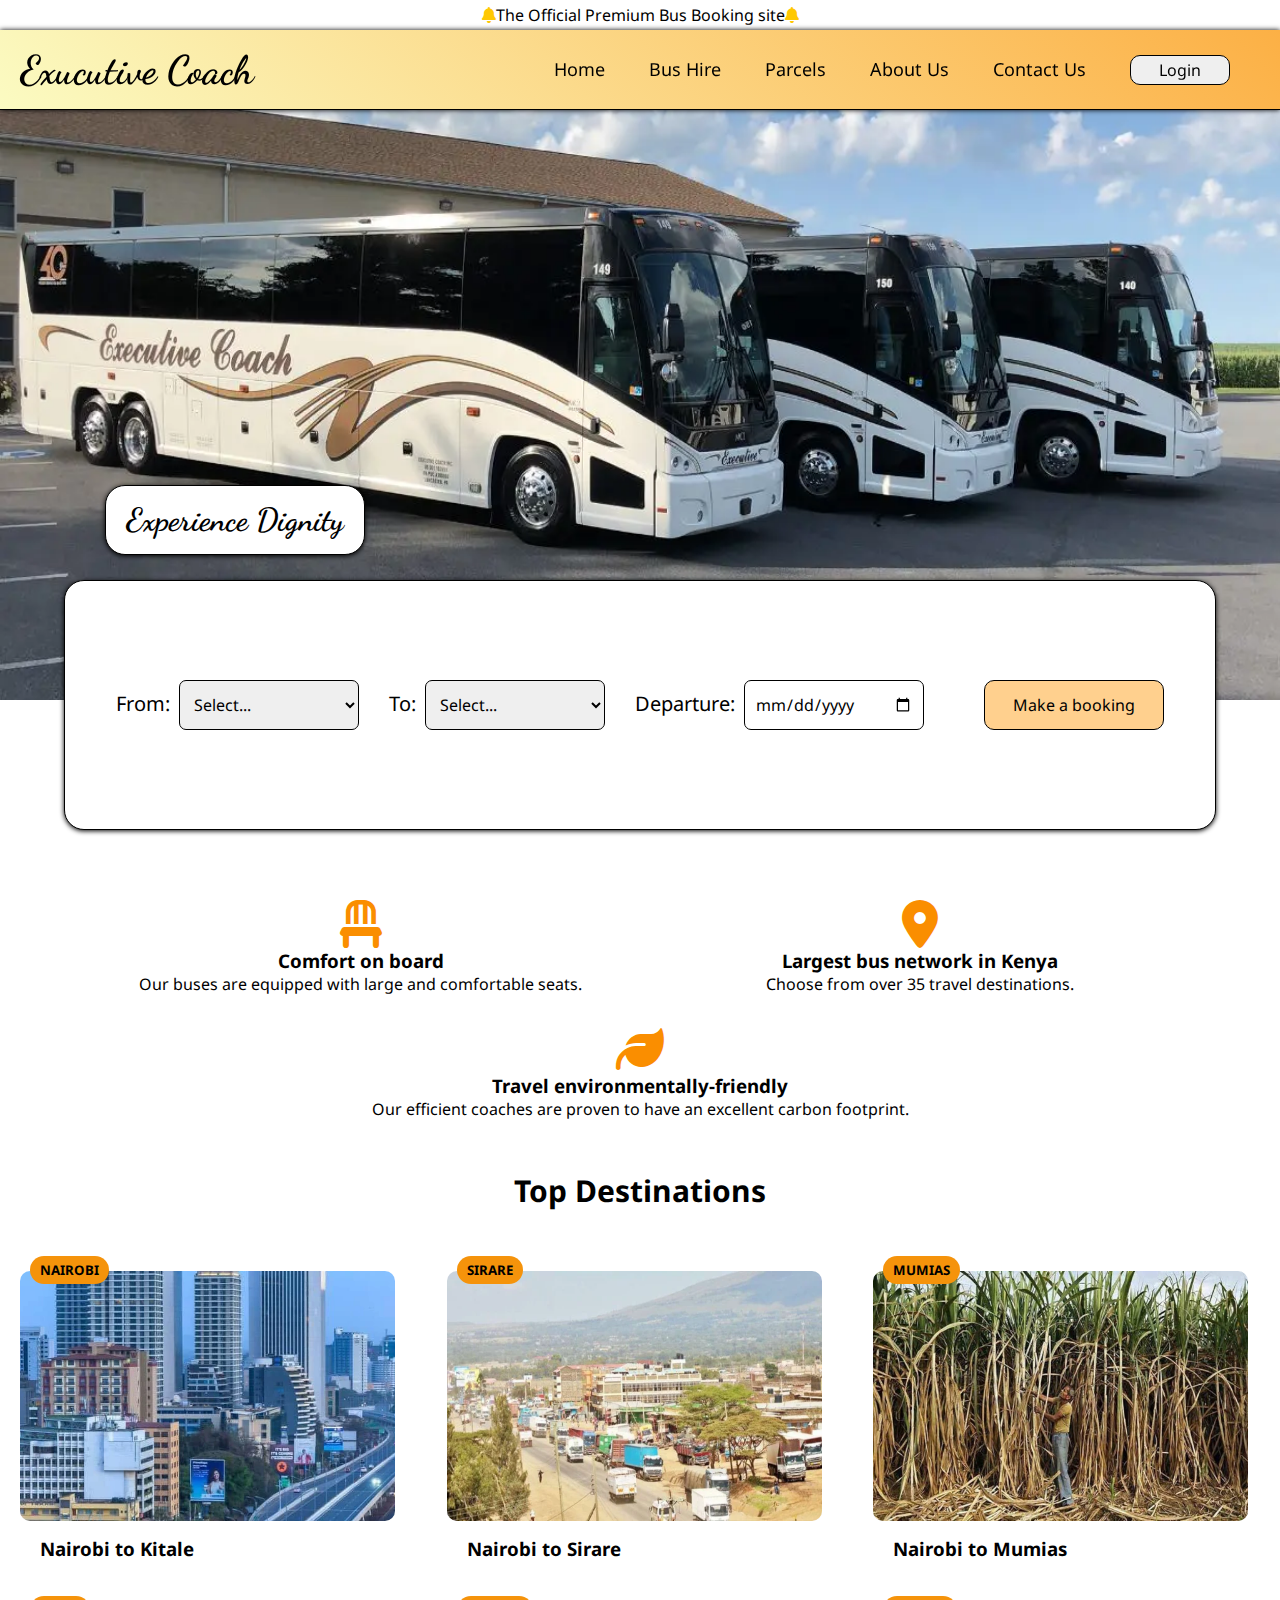
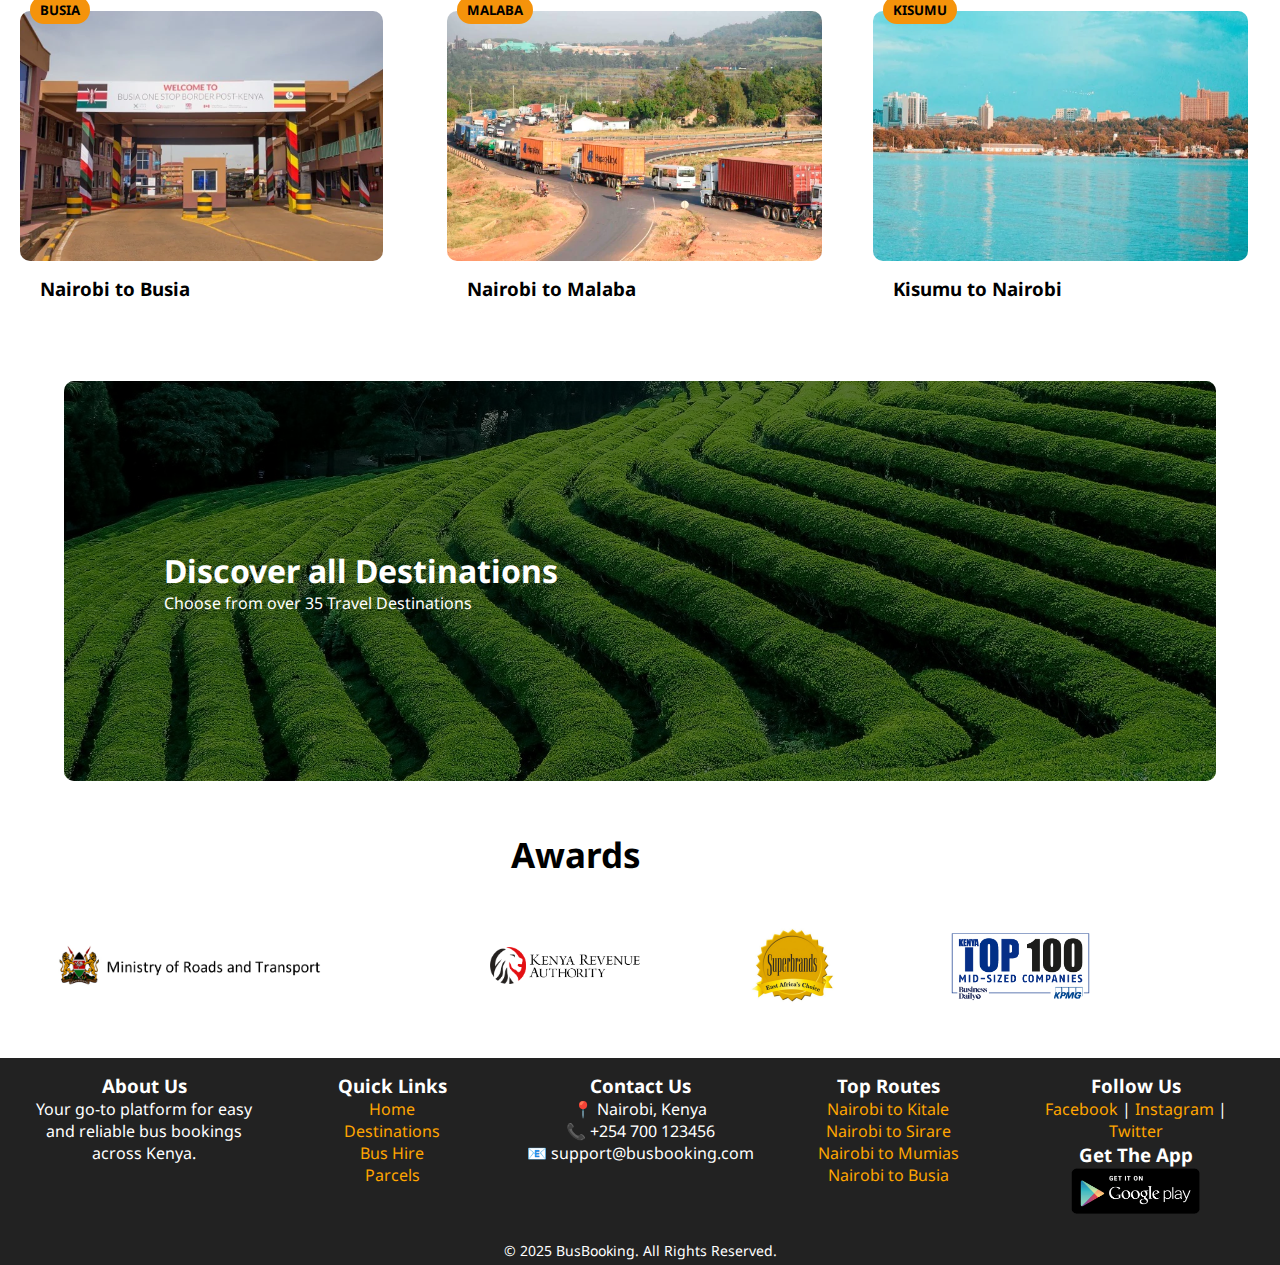
<file: index.html>
<!DOCTYPE html>
<html lang="en">
<head>
    <meta charset="UTF-8">
    <meta name="viewport" content="width=device-width, initial-scale=1.0">
    <link rel="stylesheet" href="https://cdnjs.cloudflare.com/ajax/libs/font-awesome/6.7.2/css/all.min.css" integrity="sha512-Evv84Mr4kqVGRNSgIGL/F/aIDqQb7xQ2vcrdIwxfjThSH8CSR7PBEakCr51Ck+w+/U6swU2Im1vVX0SVk9ABhg==" crossorigin="anonymous" referrerpolicy="no-referrer" />
    <link rel="stylesheet" href="style.css">
    <link rel="shortcut icon" href="/assets/favicon.gif" type="image/x-icon">
    <title>Executive Coach</title>
    <script src="script.js" defer></script>
</head>
<body>
    <div class="homepage" id="homepage">
        <div class="marq">
            <p align="center">
                <i class="fa-solid fa-bell fa-l" style="color: #ffc802;"></i>The Official Premium Bus Booking site<i class="fa-solid fa-bell fa-l" style="color: #ffc802;"></i>
            </p>
        </div>
        <nav>
            <input type="checkbox" id="check">
            <label for="check" class="checkbtn">
                <i class="fas fa-bars fa-2xl"></i>
            </label>
            <div class="logo">
                <h1>Exucutive Coach</h1>
            </div>
            <ul id="unordered-list">
                <li><a href="index.html">Home</a></li>
                <li><a href="#">Bus Hire</a></li>
                <li><a href="#">Parcels</a></li>
                <li><a href="#">About Us</a></li>
                <li><a href="#">Contact Us</a></li>
                <li><button onclick="openLoginPage()">Login</button></li>
            </ul>
        </nav>

        <div class="bus-image">
            <img src="/assets/Exucutive Coach.webp" alt="Bus" width="100%" height="700px">
        </div>
        <div class="slogan">
            <h1>Experience Dignity</h1>
        </div>
        <section class="search_section">
            <form>
                <div class="input_box">
                    <label for="departure">From:</label>
                    <select id="departure" name="departure">
                        <option>Select...</option>
                        <option value="awendo">Awendo</option>
                        <option value="bomet">Bomet</option>
                        <option value="bondo">Bondo</option>
                        <option value="bungoma">Bungoma</option>
                        <option value="busia">Busia</option>
                        <option value="butere">Butere</option>
                        <option value="eldoret">Eldoret</option>
                        <option value="homabay">Homa Bay</option>
                        <option value="kakamega">Kakamega</option>
                        <option value="kampala">Kampala</option>
                        <option value="kapsabet">Kapsabet</option>
                        <option value="kendubay">Kendu Bay</option>
                        <option value="kericho">Kericho</option>
                        <option value="keroka">Keroka</option>
                        <option value="kisii">Kisii</option>
                        <option value="kisumu">Kisumu</option>
                        <option value="kitale">Kitale</option>
                        <option value="kimilili">Kimilili</option>
                        <option value="malaba">Malaba</option>
                        <option value="maseno">Maseno</option>
                        <option value="mbale">Mbale</option>
                        <option value="mbita">Mbita</option>
                        <option value="migori">Migori</option>
                        <option value="moi-bridge">Moi’s Bridge</option>
                        <option value="mumias">Mumias</option>
                        <option value="nairobi">Nairobi</option>
                        <option value="nakuru">Nakuru</option>
                        <option value="narok">Narok</option>
                        <option value="ndori">Ndori</option>
                        <option value="oyugis">Oyugis</option>
                        <option value="rongo">Rongo</option>
                        <option value="siaya">Siaya</option>
                        <option value="sirare">Sirare</option>
                        <option value="ugunja">Ugunja</option>
                        <option value="usenge">Usenge</option>
                        <option value="webuye">Webuye</option>
                    </select>
                </div>
                <div class="input_box">
                    <label for="destination">To:</label>
                    <select id="destination" name="destination">
                        <option>Select...</option>
                        <option value="awendo">Awendo</option>
                        <option value="bomet">Bomet</option>
                        <option value="bondo">Bondo</option>
                        <option value="bungoma">Bungoma</option>
                        <option value="busia">Busia</option>
                        <option value="butere">Butere</option>
                        <option value="eldoret">Eldoret</option>
                        <option value="homabay">Homa Bay</option>
                        <option value="kakamega">Kakamega</option>
                        <option value="kampala">Kampala</option>
                        <option value="kapsabet">Kapsabet</option>
                        <option value="kendubay">Kendu Bay</option>
                        <option value="kericho">Kericho</option>
                        <option value="keroka">Keroka</option>
                        <option value="kisii">Kisii</option>
                        <option value="kisumu">Kisumu</option>
                        <option value="kitale">Kitale</option>
                        <option value="kimilili">Kimilili</option>
                        <option value="malaba">Malaba</option>
                        <option value="maseno">Maseno</option>
                        <option value="mbale">Mbale</option>
                        <option value="mbita">Mbita</option>
                        <option value="migori">Migori</option>
                        <option value="moi-bridge">Moi’s Bridge</option>
                        <option value="mumias">Mumias</option>
                        <option value="nairobi">Nairobi</option>
                        <option value="nakuru">Nakuru</option>
                        <option value="narok">Narok</option>
                        <option value="ndori">Ndori</option>
                        <option value="oyugis">Oyugis</option>
                        <option value="rongo">Rongo</option>
                        <option value="siaya">Siaya</option>
                        <option value="sirare">Sirare</option>
                        <option value="ugunja">Ugunja</option>
                        <option value="usenge">Usenge</option>
                        <option value="webuye">Webuye</option>
                    </select>
                </div>
                <div class="input_box">
                    <label for="date">Departure:</label>
                    <input type="date" id="date" required name="date" autocomplete="off">
                </div><br>
                <button type="submit">Make a booking</button>
            </form>
        </section>

        <!-- Benefits of the company -->
        <section class="positivities">
            <div class="positive">
                <i class="fa-solid fa-chair fa-3x" style="color:hsl(34, 100%, 49%);"></i>
                <h3 align="center">Comfort on board</h3>
                <p align="center">Our buses are equipped with large and comfortable seats.</p>
            </div>
            <div class="positive">
                <i class="fa-solid fa-location-dot fa-3x" style="color: hsl(34,100%, 49%);"></i>
                <h3 align="center">Largest bus network in Kenya</h3>
                <p align="center">Choose from over 35 travel destinations.</p>
            </div>
            <div class="positive">
                <i class="fa-solid fa-leaf fa-3x" style="color: hsl(34, 100%, 49%);"></i>
                <h3 align="center">Travel environmentally-friendly</h3>
                <p align="center">Our efficient coaches are proven to have an excellent carbon footprint.</p>
            </div>
        </section>

        <!-- Top Destination -->
        <section class="top-destinations">
            <h2>Top Destinations</h2>
            <div class="destinations-container">
                <div class="destinations">
                    <h5>NAIROBI</h5>
                    <img src="/assets/nairobi.webp" alt="Nairobi">
                    <h3>Nairobi to Kitale</h3>
                </div>
                <div class="destinations">
                    <h5>SIRARE</h5>
                    <img src="/assets/sirare.webp" alt="Nairobi">
                    <h3>Nairobi to Sirare</h3>
                </div>
                <div class="destinations">
                    <h5>MUMIAS</h5>
                    <img src="/assets/mumias.webp" alt="Nairobi">
                    <h3>Nairobi to Mumias</h3>
                </div>
                <div class="destinations">
                    <h5>BUSIA</h5>
                    <img src="/assets/busia.webp" alt="Nairobi">
                    <h3>Nairobi to Busia</h3>
                </div>
                <div class="destinations">
                    <h5>MALABA</h5>
                    <img src="/assets/malaba.webp" alt="Nairobi">
                    <h3>Nairobi to Malaba</h3>
                </div>
                <div class="destinations">
                    <h5>KISUMU</h5>
                    <img src="/assets/kisumu.webp" alt="Nairobi">
                    <h3>Kisumu to Nairobi</h3>
                </div>
            </div>
        </section>
        <!-- Greenland -->
        <section class="greenland">
            <div class="writing">
                <h1>Discover all Destinations</h1>
                <p>Choose from over 35 Travel Destinations</p>
            </div>
            <img src="/assets/Kenya-Tealand-Near-Kericho-2012.JPG" alt="Kericho" >
        </section>

        <section class="awards">
            <h1>Awards</h1>
            <div class="award-container">
                <div class="award">
                    <img src="/assets/ministry.jpeg" alt="Ministry  of Road and Transport" width="330px">
                </div>
                <div class="award">
                    <img src="/assets/KRA.png" alt="KRA" width="150px">
                </div>
                <div class="award">
                    <img src="/assets/superbrands.jpeg" alt="Superbrands" width="100px">
                </div>
                <div class="award">
                    <img src="/assets/kpmg.png" alt="kpmg" width="150px">
                </div>
            </div> 
        </section>
        <!-- Footer -->
        <footer>
        <div class="footer-container">
            <div class="footer-section">
                <h3>About Us</h3>
                <p>Your go-to platform for easy and reliable bus bookings across Kenya.</p>
            </div>
            <div class="footer-section">
                <h3>Quick Links</h3>
                <ul>
                    <li><a href="index.html">Home</a></li>
                    <li><a href="#">Destinations</a></li>
                    <li><a href="#">Bus Hire</a></li>
                    <li><a href="#">Parcels</a></li>
                </ul>
            </div>
            <div class="footer-section">
                <h3>Contact Us</h3>
                <p>📍 Nairobi, Kenya</p>
                <p>📞 +254 700 123456</p>
                <p>📧 support@busbooking.com</p>
            </div>
            <div class="footer-section">
                <h3>Top Routes</h3>
                <a href="#">Nairobi to Kitale</a><br>
                <a href="#">Nairobi to Sirare</a><br>
                <a href="#">Nairobi to Mumias</a><br>
                <a href="#">Nairobi to Busia</a>
            </div>
            <div class="footer-section">
                <h3>Follow Us</h3>
                <a href="#">Facebook</a> | 
                <a href="#">Instagram</a> | 
                <a href="#">Twitter</a>

                <h3>Get The App</h3>
                <a href="#"><img src="/assets/app-logo-GooglePlay.png" alt="Google playstore" width="130px"></a>
            </div>
        </div>
        <p class="copyright">© 2025 BusBooking. All Rights Reserved.</p>
        </footer>
    </div>

    <!-- LOGIN SECTION -->
    <div class="login-container" id="login-container">
        <form action="">
            <a onclick="closeLoginPage()"><i class="fa-solid fa-xmark fa-xl" style="color: #000205;"></i></a>
            <div class="form-header">
                  <h1>Executive Coach</h1>
                  <h2>Login</h2>
            </div>
            <div class="form-input">
                  <label for="email">Email Address</label>
                  <input type="email" name="email" id="email" required placeholder="johndoe@email.com">
             </div>
             <div class="form-input">
                  <label for="password">Password</label>
                  <input type="password" name="password" id="password" maxlength="16" minlength="8" required placeholder="password..">
                  <div class="forgot-password">
                       <a onclick="openForgotPass()">Forgot Password?</a>
                  </div>
             </div>
             <button type="submit" class="login-btn" >Login</button>
             <div class="form-section">
                  <p>Don't Have Account? <a onclick="openRegister()" style="cursor: pointer;">Register</a></p>
             </div>
        </form>
    </div>
    <!-- REGISTER SECTION -->
    <div class="register-container" id="register-container">
        <form action="">
            <a onclick="closeRegister()"><i class="fa-solid fa-xmark fa-xl" style="color: #000205;"></i></a>
             <div class="form-header">
                  <h1>Executive Coach</h1>
                  <h2>Register</h2>
             </div>
             <div class="form-input">
                  <label for="username">Full Name</label>
                  <input type="text" name="username" id="username" required placeholder="John Doe" maxlength="50">
             </div>
             <div class="form-input">
                  <label for="id-number">ID Number</label>
                  <input type="number" name="id-number" id="id-number" required placeholder="12345678" min="10000000" max="99999999" >
             </div>
             <div class="form-input">
                  <label for="email">Email Address</label>
                  <input type="email" name="email" id="email" required placeholder="johndoe@email.com">
             </div>
             <div class="form-input">
                  <label for="password">Password</label>
                  <input type="password" name="password" id="password" maxlength="16" minlength="8" required placeholder="password..">
             </div>
             <div class="form-input">
                  <label for="password">Confirm Password</label>
                  <input type="password" name="password" id="password" maxlength="16" minlength="8" required placeholder="password..">
             </div>
             <button type="submit" class="login-btn">Sign Up</button>
             <div class="form-section">
                  <p>Have Account? <a onclick="openLoginPage()">Log in</a></p>
             </div>
        </form>
   </div>
   <!-- FORGOT PASSWORD -->
   <div class="forgot-container" id="forgot-container">
    <form action="">
        <a onclick="closeForgotPass()" align="left"><i class="fa-solid fa-xmark fa-xl" style="color: #000205;"></i></a>
         <h2>Forgot Password</h2>
         <p>Enter your email address below, and we'll send you a link to reset your password.</p>
         <div class="input-group">
              <label for="email">Email Address</label>
              <input type="email" id="email" name="email" required>
          </div>
         <button type="submit" class="reset-btn">Reset Password</button>
         <div class="back-login">
              <a onclick="openLoginPage()">Remembered your password? Log in here.</a>
         </div>
    </form>
</div>
</body> 
</html>
</file>
<file: style.css>
@import url('https://fonts.googleapis.com/css2?family=Dancing+Script:wght@400..700&family=Dosis:wght@200..800&family=Noto+Sans:ital,wght@0,100..900;1,100..900&display=swap');

@import url('https://fonts.googleapis.com/css2?family=Dancing+Script:wght@400..700&display=swap');


*{
    padding: 0;
    margin: 0;
    text-decoration: none;
    box-sizing: border-box;
    list-style-type: none;
    font-family: "Noto Sans", sans-serif;
}

/* HOME PAGE */
.marq{
    background: #fff;
    height: 30px;
    line-height: 30px;
    position: fixed;
    top: 0;
    left: 0;
    width: 100%;
    z-index: 1000;
}
body{
    min-height: 100dvh;
    width: 100% ;
    
}

/* Navigation Bar */
nav{
    display: flex;
    height: 80px;
    box-shadow: 0 0 5px black;
    line-height: 70px;
    padding:0 20px;
    background: linear-gradient(45deg, rgba(251,251,194,1) 0%, rgba(252,176,69,1) 100%);
    align-items: center;
    border-bottom: 1px solid black;
    position: fixed;
    top: 30px;
    left: 0;
    width: 100%;
    z-index: 1000;
}
nav .logo h1{
    max-width: 300px;
    font-family: "Dancing Script", cursive;
    font-size: 40px;
    font-weight: bold;
}
nav ul{
    position: absolute;
    right: 50px;
}
nav ul li{
    display: inline-block;
    margin-left: 40px;
}
nav ul li a{
    position: relative;
    color: black;
    font-size: 18px; 
}
nav ul li a:active{
    color: navy;
}
li button{
    height: 30px;
    width: 100px;
    border: 1px solid black;
    border-radius: 10px;
    font-size: 16px;
}
li button:hover{
    background-color: #fc9505;
    box-shadow: 3px 3px 5px black;
    transform: translateY(-2px);
}
#check{
    display: none;
}
nav label{
    position: absolute  ;
    right: 20px;
    display: none;
}

/* Booking Section */
.slogan{
    position: absolute;
    display: flex;
    justify-content: center;
    margin-left: 105px;
    margin-top: -220px;
    color: #000;
    background: white;
    padding: 15px 20px;
    border-radius: 20px;
    border: 1px solid black;
    box-shadow: 0 1px 5px black;
}
.slogan h1{
    font-family: "Dancing Script", cursive;
}
.search_section form{
    width: 90%;
    margin-left: auto;
    margin-right: auto;
    border: 1px solid black;
    border-radius: 20px;
    background-color: #fff;
    position: relative;
    display: flex;
    height: 250px;
    justify-content: center;
    align-items: center;
    gap: 30px;
    box-shadow: 0 1px 5px black;
    position: relative;
    margin-top: -125px;
}
.search_section button{
    height: 50px;
    width: 180px;
    border-radius: 10px;
    border: 1px solid black;
    background: #ffd08e;
    font-size: 16px;
}
.search_section button:hover{
    background-color: #fc9505;
    box-shadow: 3px 3px 3px black;
    transform: translateY(-2px);
}
.input_box> select,input{
    height: 50px;
    width: 180px;
    border-radius: 7px;
    border: 1px solid black;
    padding: 0 10px;
    margin-left: 5px;
    font-size: 16px;
    font-weight: 400;
}
.input_box> label{
    font-size: 20px;
    font-weight: 400;
}

/* About */
.positivities{
    max-width: 85%;
    height: 200px;
    margin: 70px auto;
    display: flex;
    flex-wrap: wrap;
    gap: 30px;
}
.positive{
    display: flex;
    flex: 1;
    flex-basis: 33.333%;
    flex-wrap: wrap;
    flex-direction: column;
    justify-content: center;
    align-items: center;
}

/* Top Destinations */
.top-destinations{
    max-width: 1400px;
    margin: 50px auto;
}
.top-destinations h2{
    text-align: center;
    margin: 40px;
    font-size: 30px;
}
.destinations-container{
    display: grid;
    grid-template-columns: repeat(3, 1fr); /* 3 columns */
    align-items: center;
}
.destinations{
    margin: 20px;
}
.destinations:hover{
    transition: transform 0.6s ease-in-out;
    transform: translateY(-15px);
}
.destinations img{
    border-radius: 10px;
    height: 250px;
    max-width: 100%;
    /* width: 100%; */
    cursor: pointer;
}
.destinations h5{
    position: absolute;
    margin-left:10px;
    max-width: 100px;
    background: #f5930b;
    border-radius: 20px;
    padding: 5px 10px;
    margin-top: -15px;
}
.destinations h3{
    margin: 10px 20px;
}

/* Greenland */
.greenland{
    width: 90%;
    overflow: hidden;
    display: flex;
    flex-direction: column;
    justify-content: center;
    margin: 50px auto;
    overflow: hidden;
    position: relative;
    border-radius: 10px;
}
.greenland::after {
    content: "";
    position: absolute;
    top: 0; 
    left: 0; 
    width: 100%; 
    height: 100%;
    background: rgba(0, 0, 0, 0.5); /* Dark overlay */
  }
.greenland:hover{
    transform: translateY(-3px);
    transition: ease-in-out .3s;
}
.greenland .writing{
    position: absolute;
    color: #fff;
    left: 100px;
    z-index: 100;
}
.greenland img{
    width: 100%;
    object-fit: cover;
    height: 400px;    
}

/* Awards */
.awards{
    width: 90%;
    justify-content: center;
}
.awards h1{
    text-align: center;
    font-size: 35px;
    margin: 50px 0;
}
.award-container{
    width: 90%;
    display: flex;
    flex-direction: row;
    flex-wrap: wrap;
    justify-content: space-between;
    align-items: center;
    margin: 50px    auto;
}

/* Footer */
footer {
    background: #222;
    width: 100%;
    color: #fff;
    padding: 5px 20px;
    text-align: center;
    position: static;
    bottom: 0;
    left: 0;
    z-index: 1000;
}
.footer-container {
    display: flex;
    justify-content: space-between;
    flex-wrap: wrap;
}
.footer-section {
    flex: 1;
    margin: 10px;
    min-width: 200px;
}
.footer-section ul {
    list-style: none;
    padding: 0;
}
.footer-section a {
    color: #ffa500;
    text-decoration: none;
}
.copyright {
    margin-top: 10px;
    font-size: 14px;
}


/* Responsive Styles */
@media screen and (max-width: 1233px) {
    nav ul {
        right: 20px;
    }
    nav ul li {
        margin-left: 20px;
    }
    .slogan {
        margin-left: 50px;
        margin-top: -190px;
        padding: 10px 15px;
    }
    .search_section form {
        width: 90%;
        height: auto;
        flex-wrap: wrap;
        padding: 20px;
    }
    .input_box select, input {
        width: 160px;
    }
    ul{
        position: fixed;
        width: 100%;
        height: 100vh;
        background: rgba(252,176,69,1);
        top: 80px;
        left: -100%;
        text-align: center;
        transition: all .5s;
    }
    .checkbtn{
        display: block;
    }
    nav ul li{
        display: flex;
        justify-content: center;
        align-items: center;
        flex-direction: column;
    }
    nav ul li a{
        font-size: 20px;
    }
    a:hover,a.active{
        background: none;
        color: #0082e6;
    }
    #check:checked ~ ul {
        left: 0;
    }
    .destinations{
        /* width: 90%; */
        place-items: center;
    }
    .destinations-container{
        display: grid;
        grid-template-columns: 1fr 1fr; /* double column */
        gap: 10px; /* Space between items */
        margin: auto;
    }
    .destinations img{
        width: 100%; /* Change from 500px to 100% */
        height: auto;
    }
}

@media screen and (max-width: 770px) {
    body {
        font-size: 14px;
    }
    nav label{
        display: block;
    }
    nav{
        width: 100%;
    }  
    .checkbtn{
        display: block;
    }
    .logo h1{
        font-size: 30px;
    }
    ul{
        position: fixed;
        width: 100%;
        height: 100vh;
        background: rgba(252,176,69,1);
        top: 80px;
        left: -100%;
        text-align: center;
        transition: all .5s;
        gap: 20px;
    }
    nav ul li{
        display: block;
        margin: 50px 0;
        line-height: 30px;
    }
    nav ul li a{
        font-size: 20px;
        cursor: pointer;
    }
    a:hover,a.active{
        background: none;
        color: #0082e6;
    }
    #check:checked ~ ul {
        left: 0;
    }
    .bus-image img{
        object-fit: cover;
    }
    .slogan{
        margin-left: 90px;
        margin-top: -230px;
    }
    .top-destinations h2{
        font-size: 20px;
    }
    .destinations-container{
        display: grid;
        grid-template-columns: 1fr;
        gap: 10px;
        min-width: 100px;
        margin: auto;
    }
    .destinations img{
        width: 100%; /* Change from 500px to 100% */
        height: auto;
        margin: auto;
    }

    .greenland{
        overflow: hidden;
    }
    .greenland img{
        width: 100%;
        height: 400px; 
        width: 100%;
        height: auto;
        object-fit: contain; 
        display: block;   
    }
    .greenland .writing{
        left: 50px;
    }
    .awards{
        display: none;
    }
    .input_box select,input{
        display: grid;
        width: 250px;
        height: 40px;
        font-size: 14px;
        font-weight: 400;
    }
    .input_box label{
        font-size: 16px;
        font-weight: 400;
    }
    .search_section form{
        align-items: center;
        height: 400px;
        margin-top: -150px;
    }
    .search_section button{
        margin-right: 7px;
        width: 250px;
        height: 40px;
        font-size: 14px;
    }

}

@media screen and (max-width: 480px) {
    body {
        font-size: 12px;
    }
    .destinations img{
        width: 100%; /* Change from 90% to 100% */
        height: auto;
        margin: auto;
    }
    .bus-image img{
        margin-top: -100px;
    }
    .award-container{
        justify-content: center;
        align-items: center;
    }.award img{
        width: 80%;
    }
}


/* LOGIN PAGE */
.login-container{
    height: 100dvh;
    overflow: hidden;
    top: 50%;
    left: 50%;
    transform: translate(-50%, -50%);
    position: fixed;
    height: 100dvh;
    overflow: hidden;
    z-index: 1000;
    display: none;
    background: rgba(0, 0, 0, 0.6); /* Dark overlay */
    width: 100%;
    transition: transform 0.3s ease-out, opacity 0.3s ease-out;
}
.login-container a{
    color: #000;
}
.login-container i{
    position: absolute;
    top: 30px;
    right: 30px;
}
.login-container form{
    position: relative;
    margin: 50px auto;
    border: 2px solid black;
    border-radius: 20px;
    height: 550px;
    width: 400px;
    display: flex;
    flex-direction: column;
    gap: 20px;
    padding: 30px;
    background: linear-gradient(223deg, rgba(251,251,194,1) 0%, rgba(252,176,69,1) 100%);
}
.form-header h1{
    font-family: "Dancing Script", cursive;
    font-size: 40px;
    font-weight: bold;
    text-align: center;
}
.form-header h2,h5{
    text-align: center;
}
.form-input{
    display: grid;
}
.form-input label{
    font-size: 16px;
    text-align: center;
    margin-bottom: 5px;
}
.form-input input{
    height: 30px;
    width: 100%;
    outline: none;
    margin: 0 auto;
}
.forgot-password{
    margin: 10px 0;
    cursor: pointer;

}
.login-container .login-btn{
    width: 100%;
    height: 34px;
    margin: 0 auto;
    cursor: pointer;
    border-radius: 10px;
    border: 1px solid black;
    font-size: 16px;
    background: #ff9501;
}
.form-section{
    width: 100%;
    display: flex;
}

@media screen and (max-width: 770px){
    body{
        font-size: 14px;
    }
    .login-container{
        width: 100%;
    }
    .login-container form{
        width: 320px;
        height: 500px;
    }
}
@media screen and (max-width: 480px){
    body{
        font-size: 12px;
    }
}


/* REGISTER PAGE */
.register-container{
    top: 50%;
    left: 50%;
    transform: translate(-50%, -50%);
    position: fixed;
    height: 100dvh;
    overflow: hidden;
    z-index: 1000;
    display: none;
    background: rgba(0, 0, 0, 0.6); /* Dark overlay */
    width: 100%;
    transition: transform 0.3s ease-out, opacity 0.3s ease-out;
}
.register-container a{
    color: #000;
    cursor: pointer;
}
.register-container i{
    position: absolute;
    top: 30px;
    right: 30px;
}
.register-container form{
    position: relative;
    margin: 20px auto;
    border: 2px solid black;
    border-radius: 20px;
    height: 620px;
    width: 400px;
    display: flex;
    flex-direction: column;
    gap: 20px;
    padding: 10px 30px;
    background: linear-gradient(225deg, rgba(251,251,194,1) 0%, rgba(252,176,69,1) 100%)
}
.register-container .login-btn{
    width: 100%;
    height: 35px;
    margin: 0 auto;
    cursor: pointer;
    border-radius: 10px;
    border: 1px solid black;
    font-size: 16px;
    background: #ff9501;
}

/* Remove arrows in WebKit browsers */
input[type=number]::-webkit-outer-spin-button,
input[type=number]::-webkit-inner-spin-button {
    -webkit-appearance: none;
    margin: 0;
}

@media screen and (max-width: 770px){
    body{
        font-size: 14px;
    }
    .register-container{
        width: 100%;
    }
    .register-container form{
        width: 320px;
        height: 650px;
    }
    
}
@media screen and (max-width: 480px){
    body{
        font-size: 12px;
    }
}


/*FORGOT PASSWORD*/
.forgot-container{
    top: 50%;
    left: 50%;
    transform: translate(-50%, -50%);
    position: fixed;
    height: 100dvh;
    overflow: hidden;
    z-index: 1000;
    display: none;
    background: rgba(0, 0, 0, 0.6); /* Dark overlay */
    width: 100%;
    transition: transform 0.3s ease-out, opacity 0.3s ease-out;
}
.forgot-container a{
    color: #0000;
    cursor: pointer;
}
.forgot-container i{
    position: absolute;
    top: 30px;
    right: 30px;
}
.forgot-container form{
    position: relative;
    margin: 20px auto;
    border: 2px solid black;
    border-radius: 20px;
    height: 500px;
    width: 400px;
    display: flex;
    flex-direction: column;
    justify-content: center;
    gap: 20px;
    padding: 10px 30px;
    background: linear-gradient(225deg, rgba(251,251,194,1) 0%, rgba(252,176,69,1) 100%);
    text-align: center;
}
.forgot-container h2 {
    margin-bottom: 15px;
    color: #333;
}
.forgot-container p {
    font-size: 14px;
    margin-bottom: 15px;
    color: #555;
}
.input-group {
    margin-bottom: 15px;
    text-align: left;
}
.input-group label {
    display: block;
    font-weight: bold;
    margin-bottom: 5px;
}
.input-group input {
    width: 100%;
    padding: 10px;
    border: 1px solid #ccc;
    border-radius: 5px;
    height: 35px;
}
.reset-btn {
    width: 100%;
    padding: 10px;
    border: none;
    background:   #faa938 ;
    color: black;
    font-size: 16px;
    border-radius: 5px;
    cursor: pointer;
    transition: 0.3s;
    height: 35px;
}
.reset-btn:hover {
    background: #ff9501;
}
.back-login {
    margin-top: 10px;
    font-size: 16px;
}
.back-login a {
    color: #000;
    text-decoration: none;
    cursor: pointer;
}
.back-login a:hover {
    text-decoration: underline;
}
@media screen and (max-width: 770px){
    body{
        font-size: 14px;
    }
    .forgot-container{
        width: 100%;
    }
    .forgot-container form{
        width: 320px;
        height: 650px;
    }
    
}
@media screen and (max-width: 480px){
    body{
        font-size: 12px;
    }
}
</file>
